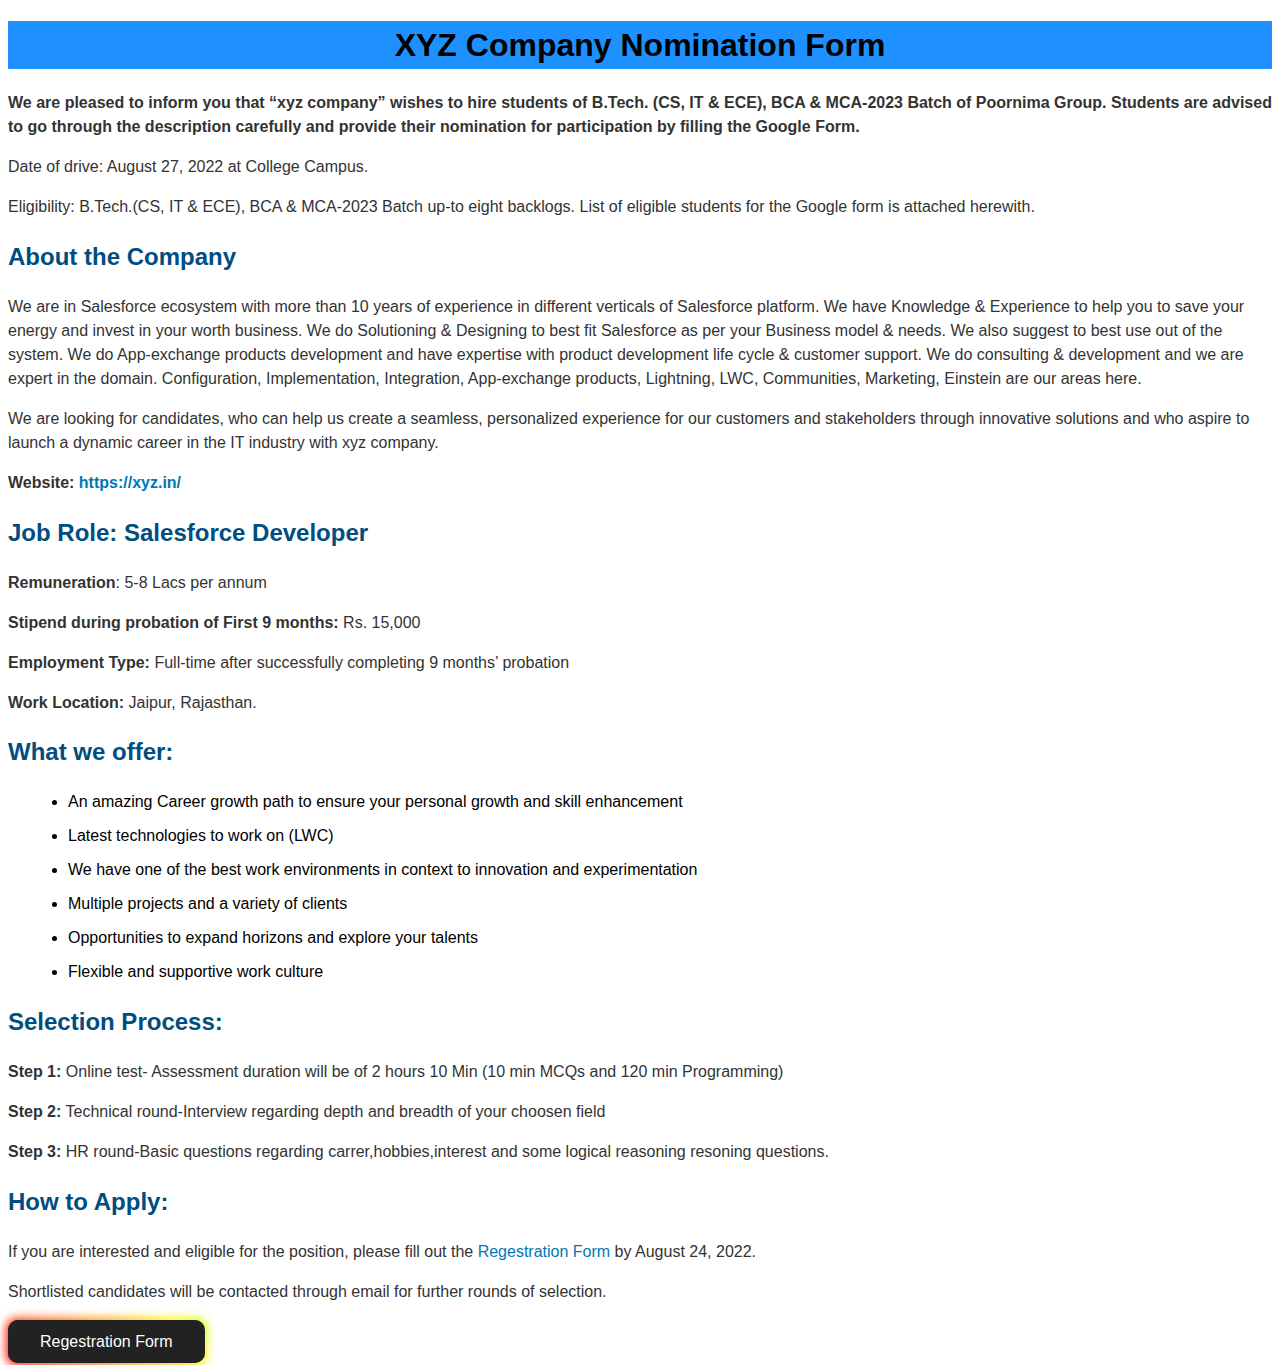
<file: TAsk 1/index.html>
<!DOCTYPE html>
<html lang="en">
<head>
    <meta charset="UTF-8">
    <title>XYZ Company Nomination Form</title>
    <link rel="stylesheet" href="style.css">
</head>
<body>
    <header>
        <h1 style="background-color:DodgerBlue;"><b>XYZ Company Nomination Form</b></h1>
    </header>
    <main>
        <section class="intro">
            <b><p>We are pleased to inform you that “xyz company” wishes to hire students of B.Tech. (CS, IT & ECE), BCA & MCA-2023 Batch of Poornima Group.
                Students are advised to go through the description carefully and provide their nomination for participation by filling the Google Form.</p></b>
            <p>Date of drive: August 27, 2022 at College Campus.</p>
            <p>Eligibility: B.Tech.(CS, IT & ECE), BCA & MCA-2023 Batch up-to eight backlogs.
            List of eligible students for the Google form is attached herewith.</p>
        </section>
        <section class="about">
            <h2>About the Company</h2>
            <p>We are in Salesforce ecosystem with more than 10 years of experience in different verticals of Salesforce platform. We have Knowledge 
                & Experience to help you to save your energy and invest in your worth business. We do Solutioning & Designing to best fit Salesforce 
                as per your Business model & needs. We also suggest to best use out of the system. We do App-exchange products development and have 
                expertise with product development life cycle & customer support. We do consulting & development and we are expert in the domain.
                Configuration, Implementation, Integration, App-exchange products, Lightning, LWC, Communities, Marketing, Einstein are our areas here.</p>
            <p>We are looking for candidates, who can help us create a seamless, personalized experience for our customers and stakeholders through 
                innovative solutions and who aspire to launch a dynamic career in the IT industry with xyz company.</p>
            <b><p>Website: <a href="https://xyz.in/">https://xyz.in/</a></p></b>
        </section>
        <section class="job">
            <h2>Job Role: Salesforce Developer</h2>
            <p><b>Remuneration</b>: 5-8 Lacs per annum</p>
            <p><b>Stipend during probation of First 9 months:</b> Rs. 15,000</p>
            <p><b>Employment Type:</b> Full-time after successfully completing 9 months’ probation</p>
            <p><b>Work Location:</b> Jaipur, Rajasthan.</p>
            <h2>What we offer:</h2>
            <ul>
                <li>An amazing Career growth path to ensure your personal growth and skill enhancement</li>
                <li>Latest technologies to work on (LWC)</li>
                <li>We have one of the best work environments in context to innovation and experimentation</li>
                <li>Multiple projects and a variety of clients</li>
                <li>Opportunities to expand horizons and explore your talents</li>
                <li>Flexible and supportive work culture</li>
            </ul>
        </section>
        <section class="selection">
            <h2>Selection Process:</h2>
            <b><p>Step 1:</b> Online test- Assessment duration will be of 2 hours 10 Min (10 min MCQs and
                120 min Programming)</p>
                <b><p>Step 2:</b> Technical round-Interview regarding depth and breadth of your choosen field</p>
                <b><p>Step 3:</b> HR round-Basic questions regarding carrer,hobbies,interest and some logical reasoning resoning questions.</p>
            <h2>How to Apply:</h2>
            <p>If you are interested and eligible for the position, please fill out the 
                <a href="reg.html">Regestration Form</a> 
                by August 24, 2022.<p>Shortlisted candidates will be contacted through email for further rounds of selection.</p>

                <a href="reg.html" n class="button-85 " role="button">Regestration Form</button>
        </div>
    </div>

    
</body>
</html>
</file>
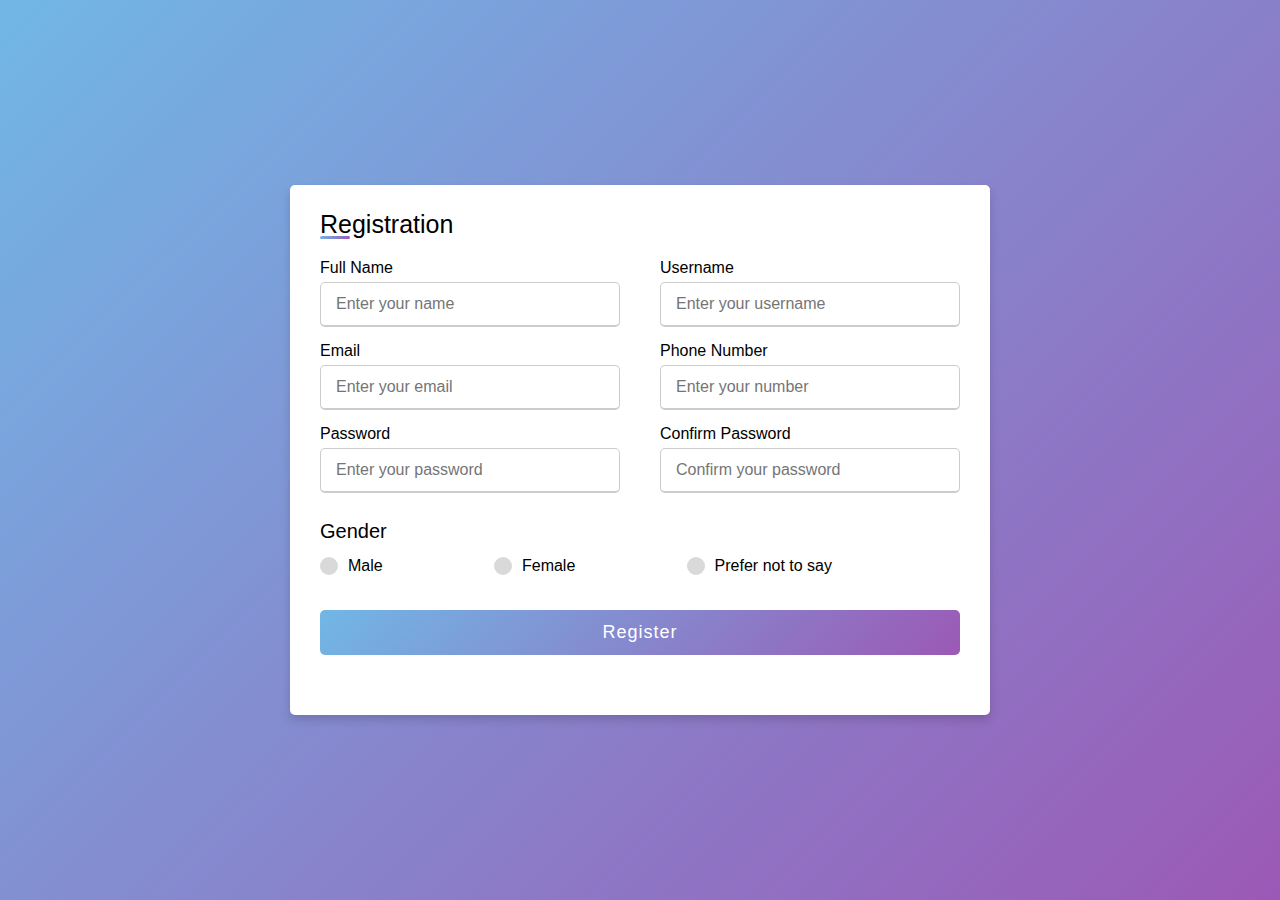
<file: TAsk 1/reg.html>
<!DOCTYPE html>
<!-- Created By CodingLab - www.codinglabweb.com -->
<html lang="en" dir="ltr">
  <head>
    <meta charset="UTF-8">
    <!---<title> Responsive Registration Form | CodingLab </title>--->
    <link rel="stylesheet" href="reg.css">
     <meta name="viewport" content="width=device-width, initial-scale=1.0">
   </head>
<body>
  <div class="container">
    <div class="title">Registration</div>
    <div class="content">
      <form action="#">
        <div class="user-details">
          <div class="input-box">
            <span class="details">Full Name</span>
            <input type="text" placeholder="Enter your name" required>
          </div>
          <div class="input-box">
            <span class="details">Username</span>
            <input type="text" placeholder="Enter your username" required>
          </div>
          <div class="input-box">
            <span class="details">Email</span>
            <input type="text" placeholder="Enter your email" required>
          </div>
          <div class="input-box">
            <span class="details">Phone Number</span>
            <input type="text" placeholder="Enter your number" required>
          </div>
          <div class="input-box">
            <span class="details">Password</span>
            <input type="text" placeholder="Enter your password" required>
          </div>
          <div class="input-box">
            <span class="details">Confirm Password</span>
            <input type="text" placeholder="Confirm your password" required>
          </div>
        </div>
        <div class="gender-details">
          <input type="radio" name="gender" id="dot-1">
          <input type="radio" name="gender" id="dot-2">
          <input type="radio" name="gender" id="dot-3">
          <span class="gender-title">Gender</span>
          <div class="category">
            <label for="dot-1">
            <span class="dot one"></span>
            <span class="gender">Male</span>
          </label>
          <label for="dot-2">
            <span class="dot two"></span>
            <span class="gender">Female</span>
          </label>
          <label for="dot-3">
            <span class="dot three"></span>
            <span class="gender">Prefer not to say</span>
            </label>
          </div>
        </div>
        <div class="button">
          <input type="submit" value="Register">
        </div>
      </form>
    </div>
  </div>

</body>
</html>
</file>
<file: TAsk 1/style.css>
body {
    font-family: Arial, sans-serif;
    font-size: 16px;
    line-height: 1.5;
    margin: 10;
    padding: 10;
    background-color: #ffffff;
    
    background-repeat: no-repeat;
    background-size: auto;
}

.container {
    max-width: 800px;
    margin: 0 auto;
    padding: 20px;
}

h1 {
    text-align: center;
    color: #000000;
}

h2 {
    color: #004d80;
}

p {
    color: #333;
}

a {
    color: #0077b6;
    text-decoration: none;
}

a:hover {
    text-decoration: underline;
}

ul, ol {
    margin-left: 20px;
}

li {
    margin-bottom: 10px;
}

.btn {
    display: inline-block;
    background-color: #0077b6;
    color: #fff;
    padding: 10px 20px;
    border-radius: 5px;
    text-decoration: none;
    transition: background-color 0.3s ease;
}

.btn:hover {
    background-color: #004d80;
}





/* BUTTON */
.button-85 {
  padding: 0.6em 2em;
  border: none;
  outline: none;
  color: rgb(255, 255, 255);
  background: #111;
  cursor: pointer;
  position: absolute;
  z-index: 0;
  border-radius: 10px;
  user-select: none;
  -webkit-user-select: none;
  touch-action: manipulation;
  text-align: justify;
}

.button-85:before {
  content: "";
  background: linear-gradient(
    45deg,
    #ff0000,
    #ff7300,
    #fffb00,
    #48ff00,
    #00ffd5,
    #002bff,
    #7a00ff,
    #ff00c8,
    #ff0000
  );
  position: absolute;
  top: -2px;
  left: -2px;
  background-size: 400%;
  z-index: -1;
  filter: blur(5px);
  -webkit-filter: blur(5px);
  width: calc(100% + 4px);
  height: calc(100% + 4px);
  animation: glowing-button-85 20s linear infinite;
  transition: opacity 0.3s ease-in-out;
  border-radius: 10px;
  
}

@keyframes glowing-button-85 {
  0% {
    background-position: 0 0;
     
  }
  50% {
    background-position: 400% 0;
  }
  100% {
    background-position: 0 0;
  }
}

.button-85:after {
  z-index: -1;
  content: "";
  position: absolute;
  width: 100%;
  height: 100%;
  background: #222;
  left: 0;
  top: 0;
  border-radius: 10px;
   
}
</file>
<file: TAsk 1/reg.css>
*{
    margin: 0;
    padding: 0;
    box-sizing: border-box;
    font-family: 'Poppins',sans-serif;
  }
  body{
    height: 100vh;
    display: flex;
    justify-content: center;
    align-items: center;
    padding: 10px;
    background: linear-gradient(135deg, #71b7e6, #9b59b6);
  }
  .container{
    max-width: 700px;
    width: 100%;
    background-color: #fff;
    padding: 25px 30px;
    border-radius: 5px;
    box-shadow: 0 5px 10px rgba(0,0,0,0.15);
  }
  .container .title{
    font-size: 25px;
    font-weight: 500;
    position: relative;
  }
  .container .title::before{
    content: "";
    position: absolute;
    left: 0;
    bottom: 0;
    height: 3px;
    width: 30px;
    border-radius: 5px;
    background: linear-gradient(135deg, #71b7e6, #9b59b6);
  }
  .content form .user-details{
    display: flex;
    flex-wrap: wrap;
    justify-content: space-between;
    margin: 20px 0 12px 0;
  }
  form .user-details .input-box{
    margin-bottom: 15px;
    width: calc(100% / 2 - 20px);
  }
  form .input-box span.details{
    display: block;
    font-weight: 500;
    margin-bottom: 5px;
  }
  .user-details .input-box input{
    height: 45px;
    width: 100%;
    outline: none;
    font-size: 16px;
    border-radius: 5px;
    padding-left: 15px;
    border: 1px solid #ccc;
    border-bottom-width: 2px;
    transition: all 0.3s ease;
  }
  .user-details .input-box input:focus,
  .user-details .input-box input:valid{
    border-color: #9b59b6;
  }
   form .gender-details .gender-title{
    font-size: 20px;
    font-weight: 500;
   }
   form .category{
     display: flex;
     width: 80%;
     margin: 14px 0 ;
     justify-content: space-between;
   }
   form .category label{
     display: flex;
     align-items: center;
     cursor: pointer;
   }
   form .category label .dot{
    height: 18px;
    width: 18px;
    border-radius: 50%;
    margin-right: 10px;
    background: #d9d9d9;
    border: 5px solid transparent;
    transition: all 0.3s ease;
  }
   #dot-1:checked ~ .category label .one,
   #dot-2:checked ~ .category label .two,
   #dot-3:checked ~ .category label .three{
     background: #9b59b6;
     border-color: #d9d9d9;
   }
   form input[type="radio"]{
     display: none;
   }
   form .button{
     height: 45px;
     margin: 35px 0
   }
   form .button input{
     height: 100%;
     width: 100%;
     border-radius: 5px;
     border: none;
     color: #fff;
     font-size: 18px;
     font-weight: 500;
     letter-spacing: 1px;
     cursor: pointer;
     transition: all 0.3s ease;
     background: linear-gradient(135deg, #71b7e6, #9b59b6);
   }
   form .button input:hover{
    /* transform: scale(0.99); */
    background: linear-gradient(-135deg, #71b7e6, #9b59b6);
    }
   @media(max-width: 584px){
   .container{
    max-width: 100%;
  }
  form .user-details .input-box{
      margin-bottom: 15px;
      width: 100%;
    }
    form .category{
      width: 100%;
    }
    .content form .user-details{
      max-height: 300px;
      overflow-y: scroll;
    }
    .user-details::-webkit-scrollbar{
      width: 5px;
    }
    }
    @media(max-width: 459px){
    .container .content .category{
      flex-direction: column;
    }
  }
</file>
